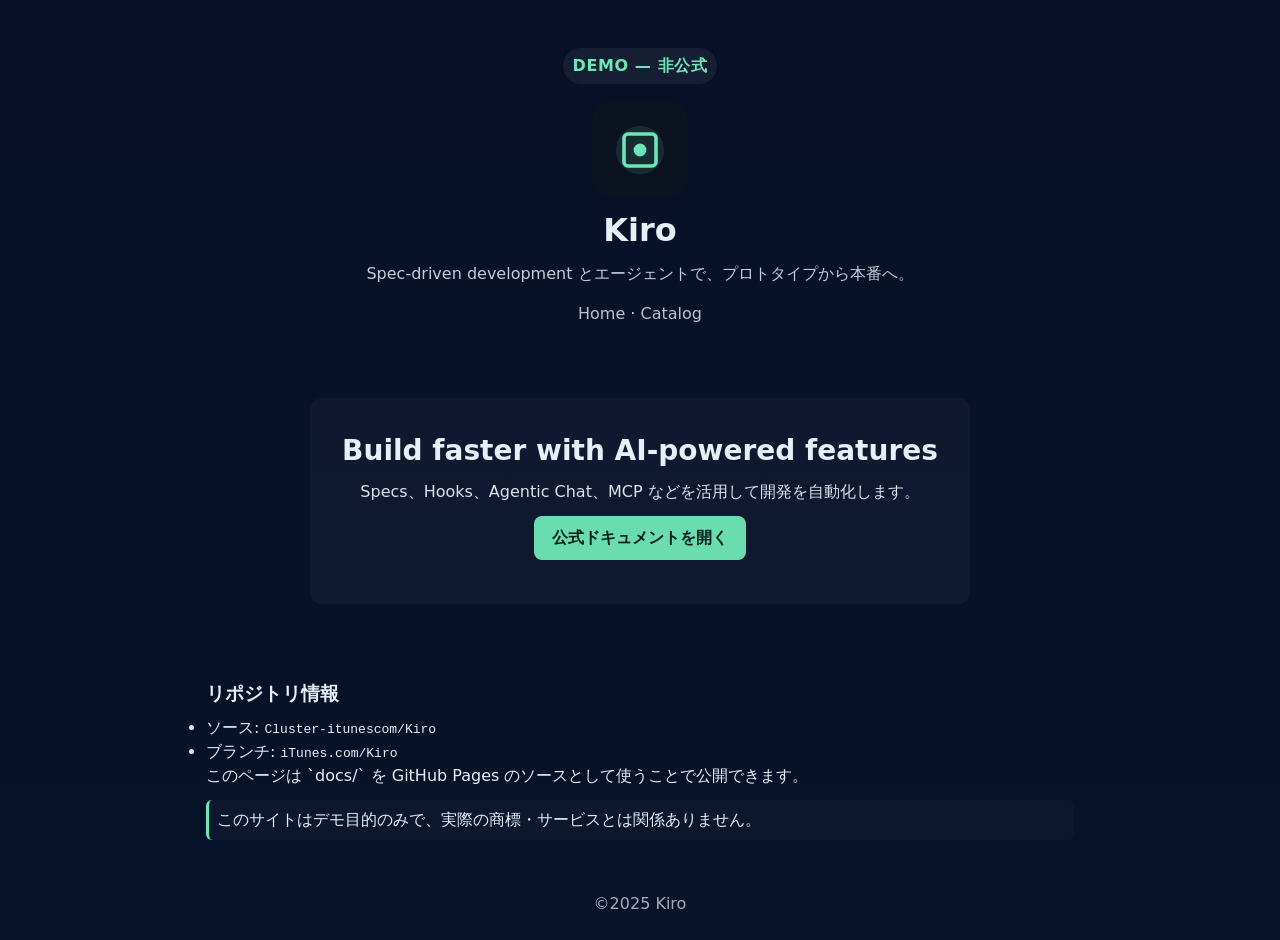
<file: docs/index.html>
<!doctype html>
<html lang="ja">
  <head>
    <meta charset="utf-8" />
    <meta name="viewport" content="width=device-width,initial-scale=1" />
    <title>Kiro — Agentic IDE</title>
    <link rel="stylesheet" href="styles.css">
  </head>
  <body>
    <header class="site-header">
      <div class="demo-badge">DEMO — 非公式</div>
      <img class="logo" src="assets/kiro-icon.svg" alt="Kiro">
      <h1>Kiro</h1>
      <p class="tagline">Spec-driven development とエージェントで、プロトタイプから本番へ。</p>
      <nav class="site-nav"><a href="/">Home</a> · <a href="catalog.html">Catalog</a></nav>
    </header>

    <main class="hero">
      <div class="hero-inner">
        <h2>Build faster with AI-powered features</h2>
        <p>Specs、Hooks、Agentic Chat、MCP などを活用して開発を自動化します。</p>
        <p class="cta"><a href="https://kiro.dev" target="_blank" rel="noopener">公式ドキュメントを開く</a></p>
      </div>
    </main>

    <section class="content">
      <h3>リポジトリ情報</h3>
      <ul>
        <li>ソース: <code>Cluster-itunescom/Kiro</code></li>
        <li>ブランチ: <code>iTunes.com/Kiro</code></li>
      </ul>
      <p>このページは `docs/` を GitHub Pages のソースとして使うことで公開できます。</p>
      <p class="note">このサイトはデモ目的のみで、実際の商標・サービスとは関係ありません。</p>
    </section>

    <footer class="site-footer">
      <p>©2025 Kiro</p>
    </footer>
  </body>
</html>
</file>
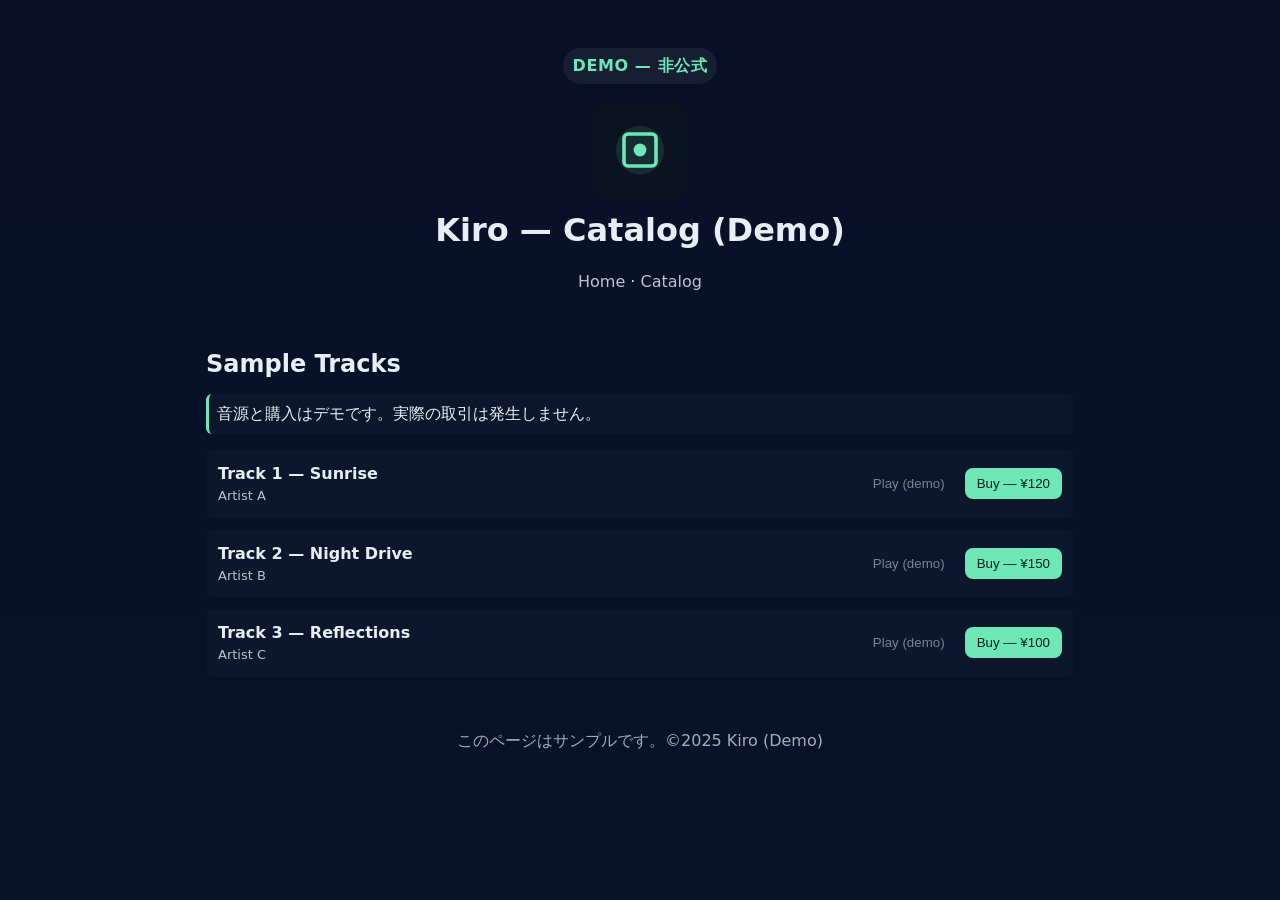
<file: docs/catalog.html>
<!doctype html>
<html lang="ja">
  <head>
    <meta charset="utf-8" />
    <meta name="viewport" content="width=device-width,initial-scale=1" />
    <title>Kiro Demo — Catalog</title>
    <link rel="stylesheet" href="styles.css">
  </head>
  <body>
    <header class="site-header">
      <div class="demo-badge">DEMO — 非公式</div>
      <img class="logo" src="assets/kiro-icon.svg" alt="Kiro">
      <h1>Kiro — Catalog (Demo)</h1>
      <nav class="site-nav"><a href="index.html">Home</a> · <a href="catalog.html">Catalog</a></nav>
    </header>

    <main class="content">
      <h2>Sample Tracks</h2>
      <p class="note">音源と購入はデモです。実際の取引は発生しません。</p>

      <ul class="track-list">
        <li>
          <div class="track-meta">
            <strong>Track 1 — Sunrise</strong>
            <span class="artist">Artist A</span>
          </div>
          <div class="track-actions">
            <button disabled class="btn play">Play (demo)</button>
            <button class="btn buy">Buy — ¥120</button>
          </div>
        </li>
        <li>
          <div class="track-meta">
            <strong>Track 2 — Night Drive</strong>
            <span class="artist">Artist B</span>
          </div>
          <div class="track-actions">
            <button disabled class="btn play">Play (demo)</button>
            <button class="btn buy">Buy — ¥150</button>
          </div>
        </li>
        <li>
          <div class="track-meta">
            <strong>Track 3 — Reflections</strong>
            <span class="artist">Artist C</span>
          </div>
          <div class="track-actions">
            <button disabled class="btn play">Play (demo)</button>
            <button class="btn buy">Buy — ¥100</button>
          </div>
        </li>
      </ul>
    </main>

    <footer class="site-footer">
      <p>このページはサンプルです。©2025 Kiro (Demo)</p>
    </footer>
  </body>
</html>
</file>
<file: docs/styles.css>
:root{
  --bg:#0f1721;
  --card:#0b1220;
  --accent:#6ee7b7;
  --text:#e6eef6;
}
*{box-sizing:border-box;margin:0;padding:0}
body{font-family:Inter,system-ui,Segoe UI,Roboto,'Helvetica Neue',Arial;line-height:1.5;color:var(--text);background:linear-gradient(180deg,#071026 0%, #07132a 100%);min-height:100vh}
.site-header{display:flex;flex-direction:column;align-items:center;gap:8px;padding:48px 16px 24px}
.logo{width:96px;height:96px;border-radius:16px}
.tagline{opacity:.85}
.hero{display:flex;justify-content:center;padding:48px 16px}
.hero-inner{max-width:900px;background:rgba(255,255,255,0.03);padding:32px;border-radius:12px;text-align:center}
.hero h2{font-size:28px;margin-bottom:8px}
.hero p{margin-bottom:12px;opacity:.95}
.cta a{display:inline-block;padding:10px 18px;border-radius:8px;background:var(--accent);color:#04201a;text-decoration:none;font-weight:600}
.content{padding:28px 16px;max-width:900px;margin:0 auto}
.content h3{margin-bottom:8px}
.site-footer{text-align:center;padding:24px 16px;opacity:.7}

.demo-badge{background:rgba(255,255,255,0.06);color:var(--accent);padding:6px 10px;border-radius:999px;font-weight:700;letter-spacing:0.6px;margin-bottom:10px}
.site-nav{margin-top:8px;opacity:.9}
.site-nav a{color:var(--text);text-decoration:none;opacity:.9}
.note{background:rgba(255,255,255,0.02);padding:8px;border-left:3px solid var(--accent);margin-top:12px;border-radius:6px}

.track-list{list-style:none;margin-top:16px;padding:0;display:grid;gap:12px}
.track-list li{display:flex;justify-content:space-between;align-items:center;padding:12px;background:rgba(255,255,255,0.02);border-radius:8px}
.track-meta .artist{display:block;opacity:0.8;font-size:13px}
.track-actions{display:flex;gap:8px}
.btn{border:0;padding:8px 12px;border-radius:8px;cursor:pointer}
.btn.play{background:transparent;color:var(--text);opacity:0.8}
.btn.buy{background:var(--accent);color:#04201a}
.btn:disabled{opacity:0.5;cursor:not-allowed}
</file>
